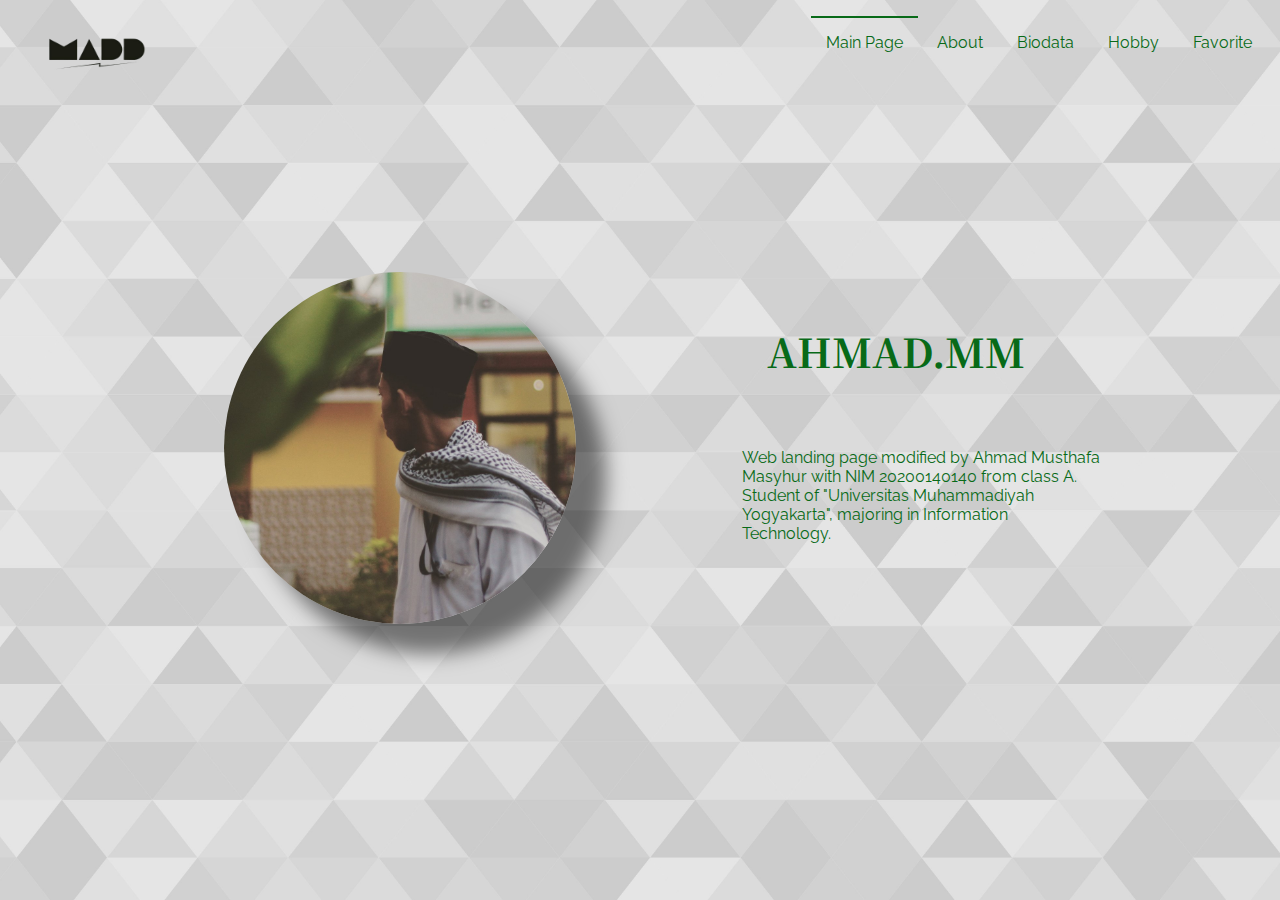
<file: index.html>
<!DOCTYPE html>
<html lang="en">

<head>
    <meta charset="UTF-8">
    <meta http-equiv="X-UA-Compatible" content="IE=edge">
    <meta name="viewport" content="width=device-width, initial-scale=1.0">
    <title>Landing Page</title>
    <link rel="stylesheet" href="css/style.css">
    <link rel="stylesheet" href="https://fonts.googleapis.com/css?family=Raleway">
    <link href="https://fonts.googleapis.com/css?family=Hanalei+Fill" rel="stylesheet">
    <link href="https://fonts.googleapis.com/css?family=Fredericka+the+Great" rel="stylesheet">
    <link href="https://fonts.googleapis.com/css?family=Fredericka+the+Great|Hanalei+Fill|Noto+Serif+JP|Raleway" rel="stylesheet">
</head>

<body>
    <div class="wrapper">
        <div class="nav">
            <div class="logo">
                <a href="#">
                    <img src="src/madd-nobg.png" alt="logo">
                </a>
            </div>
            <ul>
                <li class="active"><a href="#">Main Page</a></li>
                <li><a href="about.html">About</a></li>
                <li><a href="biodata.html">Biodata</a></li>
                <li><a href="hobby.html">Hobby</a></li>
                <li><a href="favorite.html">Favorite</a></li>
            </ul>
        </div>
    </div>
    <div class="down">
        <img src="src/main-pict.jpg" alt="Logo" id="mypict">
    </div>
    <div class="header">
        <h1>AHMAD<span>.MM</span></h1>
    </div>
    <div class="tagline">
        <p>Web landing page modified by Ahmad Musthafa Masyhur with NIM 20200140140 from class A. Student of
            "Universitas Muhammadiyah Yogyakarta", majoring in Information Technology.</p>
    </div>
</body>
<script src="js/script.js"></script>

</html>
</file>
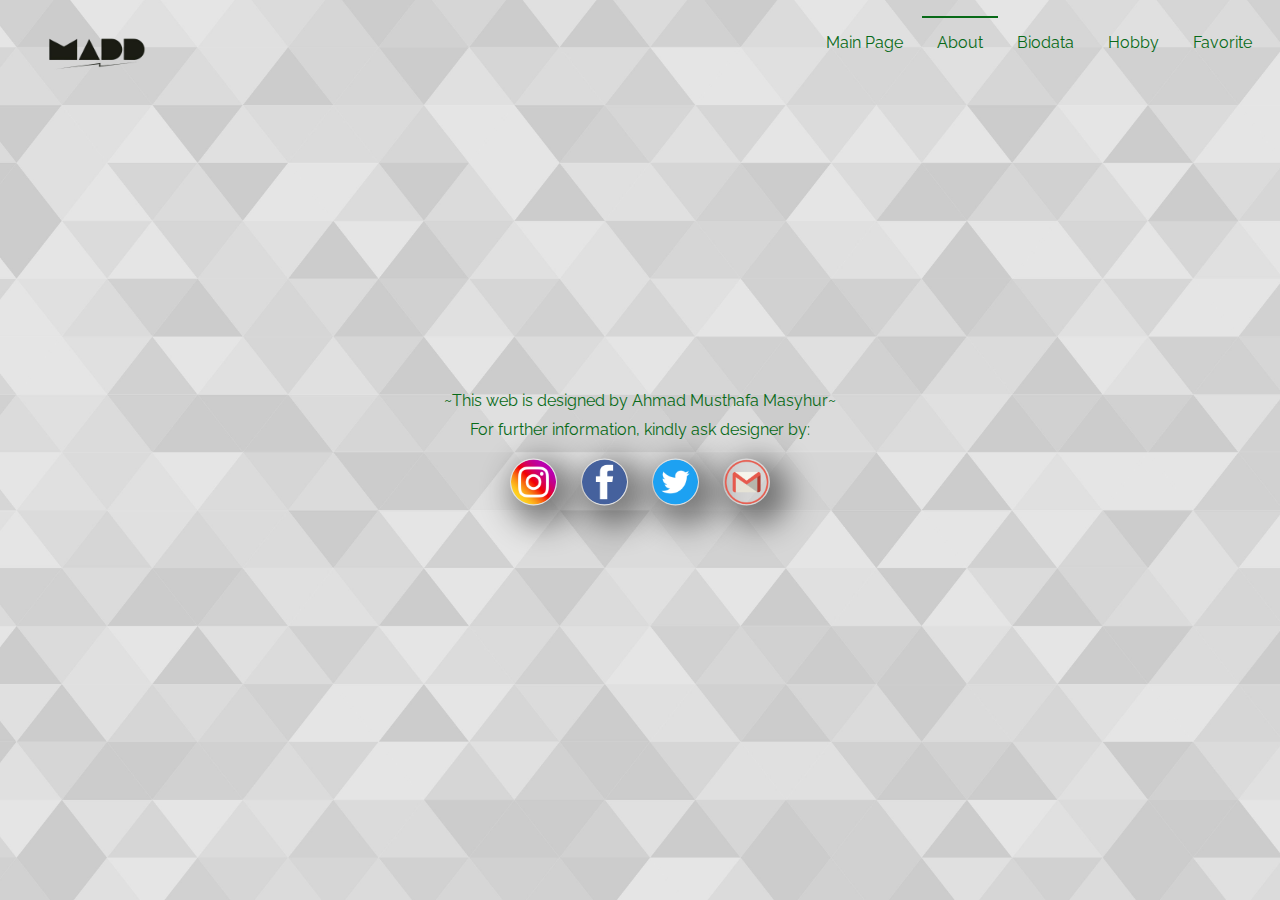
<file: about.html>
<!DOCTYPE html>
<html lang="en">

<head>
    <meta charset="UTF-8">
    <meta http-equiv="X-UA-Compatible" content="IE=edge">
    <meta name="viewport" content="width=device-width, initial-scale=1.0">
    <title>About</title>
    <link rel="stylesheet" href="css/style.css">
    <link rel="stylesheet" href="https://fonts.googleapis.com/css?family=Raleway">
    <link href="https://fonts.googleapis.com/css?family=Hanalei+Fill" rel="stylesheet">
    <link href="https://fonts.googleapis.com/css?family=Fredericka+the+Great" rel="stylesheet">
    <link href="https://fonts.googleapis.com/css?family=Fredericka+the+Great|Hanalei+Fill|Noto+Serif+JP|Raleway" rel="stylesheet">
</head>

<body>
    <div class="wrapper">
        <div class="nav">
            <div class="logo">
                <a href="index.html">
                    <img src="src/madd-nobg.png" alt="logo">
                </a>
            </div>
            <ul>
                <li><a href="index.html">Main Page</a></li>
                <li class="active"><a href="#">About</a></li>
                <li><a href="biodata.html">Biodata</a></li>
                <li><a href="hobby.html">Hobby</a></li>
                <li><a href="favorite.html">Favorite</a></li>
            </ul>
        </div>
    </div>
    <div class="content">
        <p class="about-p" style="text-align: center;">~This web is designed by Ahmad Musthafa Masyhur~</p>
        <p class="about-p" style="text-align: center;">For further information, kindly ask designer by:</p>
        <div class="image-container">
            <a href="https://www.instagram.com/maddmm_/" target="_blank" rel="noreferrer noopener"><img
                    class="about-img" src="src/ig.png" alt="instagram logo"></a>
            <a href="https://www.facebook.com/ahmadmm01/" target="_blank" rel="noreferrer noopener"><img
                    class="about-img" src="src/fb.png" alt="facebook logo"></a>
            <a href="https://twitter.com/madd_m_m" target="_blank" rel="noreferrer noopener"><img class="about-img"
                    src="src/twt.png" alt="twitter logo"></a>
            <a href="mailto:skyahmad74@gmail.com"><img class="about-img" src="src/gmail.png" alt="google mail logo"></a>
        </div>
    </div>
</body>
<script src="js/script.js"></script>

</html>
</file>
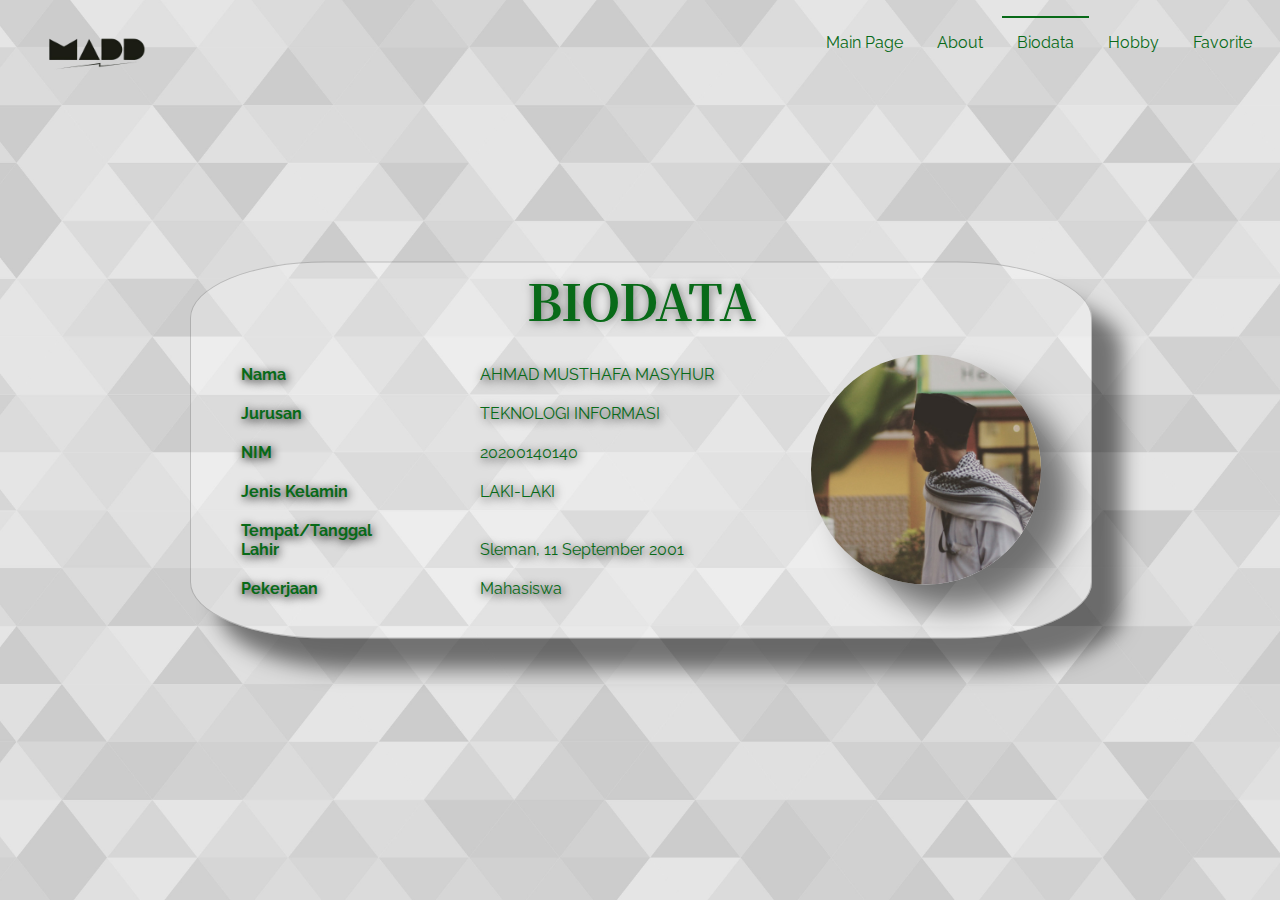
<file: biodata.html>
<!DOCTYPE html>
<html lang="en">

<head>
    <meta charset="UTF-8">
    <meta http-equiv="X-UA-Compatible" content="IE=edge">
    <meta name="viewport" content="width=device-width, initial-scale=1.0">
    <title>Biodata</title>
    <link rel="stylesheet" href="css/style.css">
    <link rel="stylesheet" href="https://fonts.googleapis.com/css?family=Raleway">
    <link href="https://fonts.googleapis.com/css?family=Hanalei+Fill" rel="stylesheet">
    <link href="https://fonts.googleapis.com/css?family=Fredericka+the+Great" rel="stylesheet">
    <link href="https://fonts.googleapis.com/css?family=Fredericka+the+Great|Hanalei+Fill|Noto+Serif+JP|Raleway" rel="stylesheet">
</head>

<body>
    <div class="wrapper">
        <div class="nav">
            <div class="logo">
                <a href="index.html">
                    <img src="src/madd-nobg.png" alt="logo">
                </a>
            </div>
            <ul>
                <li><a href="index.html">Main Page</a></li>
                <li><a href="about.html">About</a></li>
                <li class="active"><a href="#">Biodata</a></li>
                <li><a href="hobby.html">Hobby</a></li>
                <li><a href="favorite.html">Favorite</a></li>
            </ul>
        </div>
    </div>
    <div class="content" style="background-color: rgba(255, 255, 255, 0.3); padding-bottom: 30px; border-radius: 15%;box-shadow: 30px 30px 20px rgba(0, 0, 0, 0.5); border: solid 1px rgba(0, 0, 0, 0.2);">
        <h1 style="margin-bottom: 20px;text-shadow: 1px 1px 10px rgba(0, 0, 0, 0.5);">BIODATA</h1>
        <div class="col3-div">
            <img src="src/main-pict.jpg" width="230" id="mypict">
        </div>
        <div class="container">
            <div class="col1-div">
                <p>Nama</p>
            </div>
            <div class="col2-div">
                <p>AHMAD MUSTHAFA MASYHUR</p>
            </div>
        </div>
        <div class="container">
            <div class="col1-div">
                <p>Jurusan</p>
            </div>
            <div class="col2-div">
                <p>TEKNOLOGI INFORMASI</p>
            </div>
        </div>
        <div class="container">
            <div class="col1-div">
                <p>NIM</p>
            </div>
            <div class="col2-div">
                <p>20200140140</p>
            </div>
        </div>
        <div class="container">
            <div class="col1-div">
                <p>Jenis Kelamin</p>
            </div>
            <div class="col2-div">
                <p>LAKI-LAKI</p>
            </div>
        </div>
        <div class="container">
            <div class="col1-div">
                <p>Tempat/Tanggal Lahir</p>
            </div>
            <div class="col2-div">
                <p>Sleman, 11 September 2001</p>
            </div>
        </div>
        <div class="container">
            <div class="col1-div">
                <p>Pekerjaan</p>
            </div>
            <div class="col2-div">
                <p>Mahasiswa</p>
            </div>
        </div>
    </div>
</body>
<script src="js/script.js"></script>

</html>
</file>
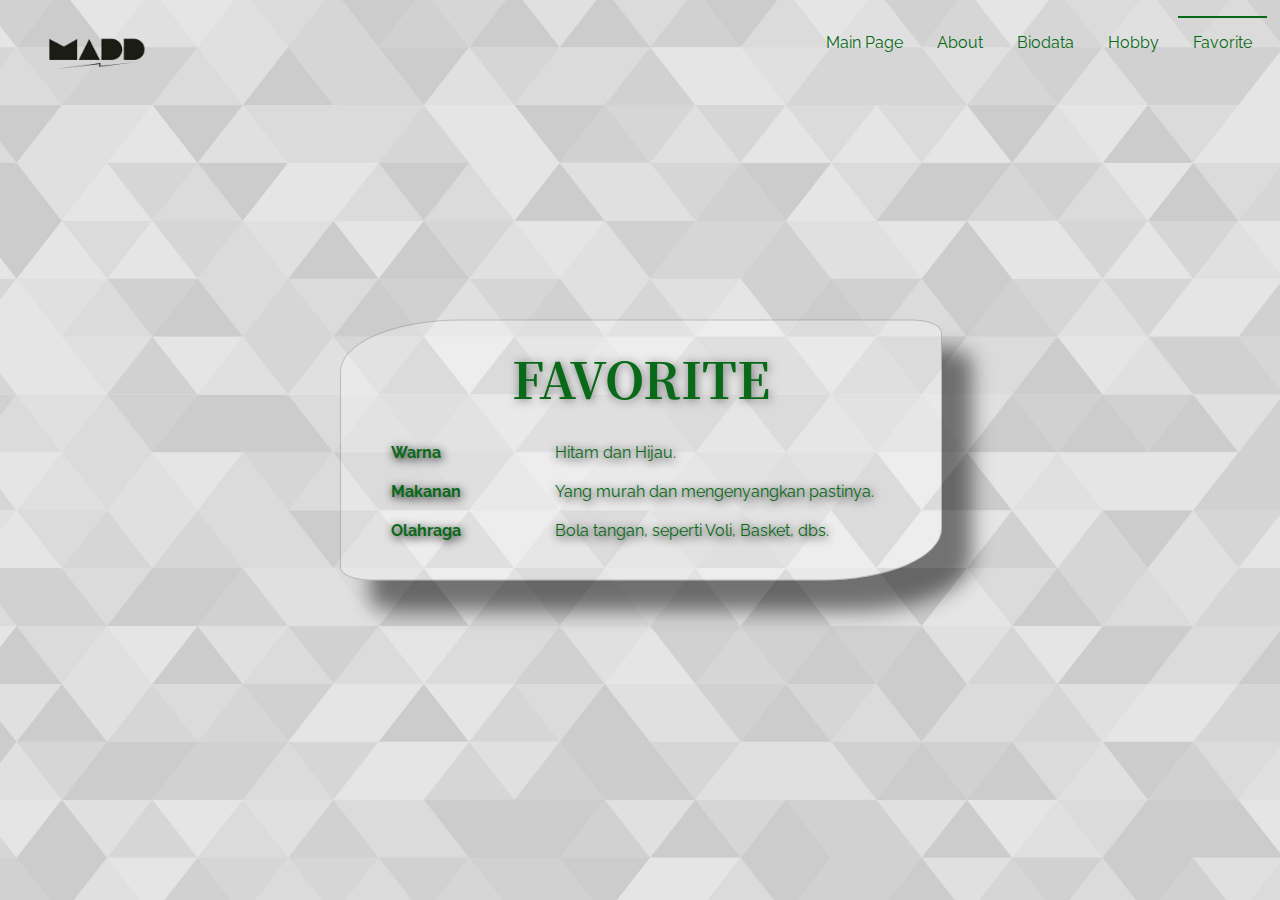
<file: favorite.html>
<!DOCTYPE html>
<html lang="en">

<head>
    <meta charset="UTF-8">
    <meta http-equiv="X-UA-Compatible" content="IE=edge">
    <meta name="viewport" content="width=device-width, initial-scale=1.0">
    <title>Favorite</title>
    <link rel="stylesheet" href="css/style.css">
    <link rel="stylesheet" href="https://fonts.googleapis.com/css?family=Raleway">
    <link href="https://fonts.googleapis.com/css?family=Hanalei+Fill" rel="stylesheet">
    <link href="https://fonts.googleapis.com/css?family=Fredericka+the+Great" rel="stylesheet">
    <link href="https://fonts.googleapis.com/css?family=Fredericka+the+Great|Hanalei+Fill|Noto+Serif+JP|Raleway" rel="stylesheet">
</head>

<body>
    <div class="wrapper">
        <div class="nav">
            <div class="logo">
                <a href="index.html">
                    <img src="src/madd-nobg.png" alt="logo">
            </div>
            <ul>
                <li><a href="index.html">Main Page</a></li>
                <li><a href="about.html">About</a></li>
                <li><a href="biodata.html">Biodata</a></li>
                <li><a href="hobby.html">Hobby</a></li>
                <li class="active"><a href="#">Favorite</a></li>
            </ul>
        </div>
    </div>
    <div class="content" style="width: 600px; margin-left: -300px; background-color: rgba(255, 255, 255, 0.3); padding-bottom: 30px; border-radius: 5%; border-top-left-radius: 20%; border-bottom-right-radius: 20%;box-shadow: 30px 30px 20px rgba(0, 0, 0, 0.5); border: solid 1px rgba(0, 0, 0, 0.2);">
        <h1 style="margin-bottom: 20px;text-shadow: 1px 1px 10px rgba(0, 0, 0, 0.5);">
        <h1 style="margin-bottom: 20px;text-shadow: 1px 1px 10px rgba(0, 0, 0, 0.5);">FAVORITE</h1>
        <div class="col3-div">
        </div>
        <div class="container">
            <div class="col1-div" style="width: 130px;">
                <p>Warna</p>
            </div>
            <div class="col2-div" style="width: 400px;">
                <p>Hitam dan Hijau.</p>
            </div>
        </div><div class="container">
            <div class="col1-div" style="width: 130px;">
                <p>Makanan</p>
            </div>
            <div class="col2-div" style="width: 400px;">
                <p>Yang murah dan mengenyangkan pastinya.</p>
            </div>
        </div><div class="container">
            <div class="col1-div" style="width: 130px;">
                <p>Olahraga</p>
            </div>
            <div class="col2-div" style="width: 400px;">
                <p>Bola tangan, seperti Voli, Basket, dbs.</p>
            </div>
        </div>
    </div>
</body>
<script src="js/script.js"></script>

</html>
</file>
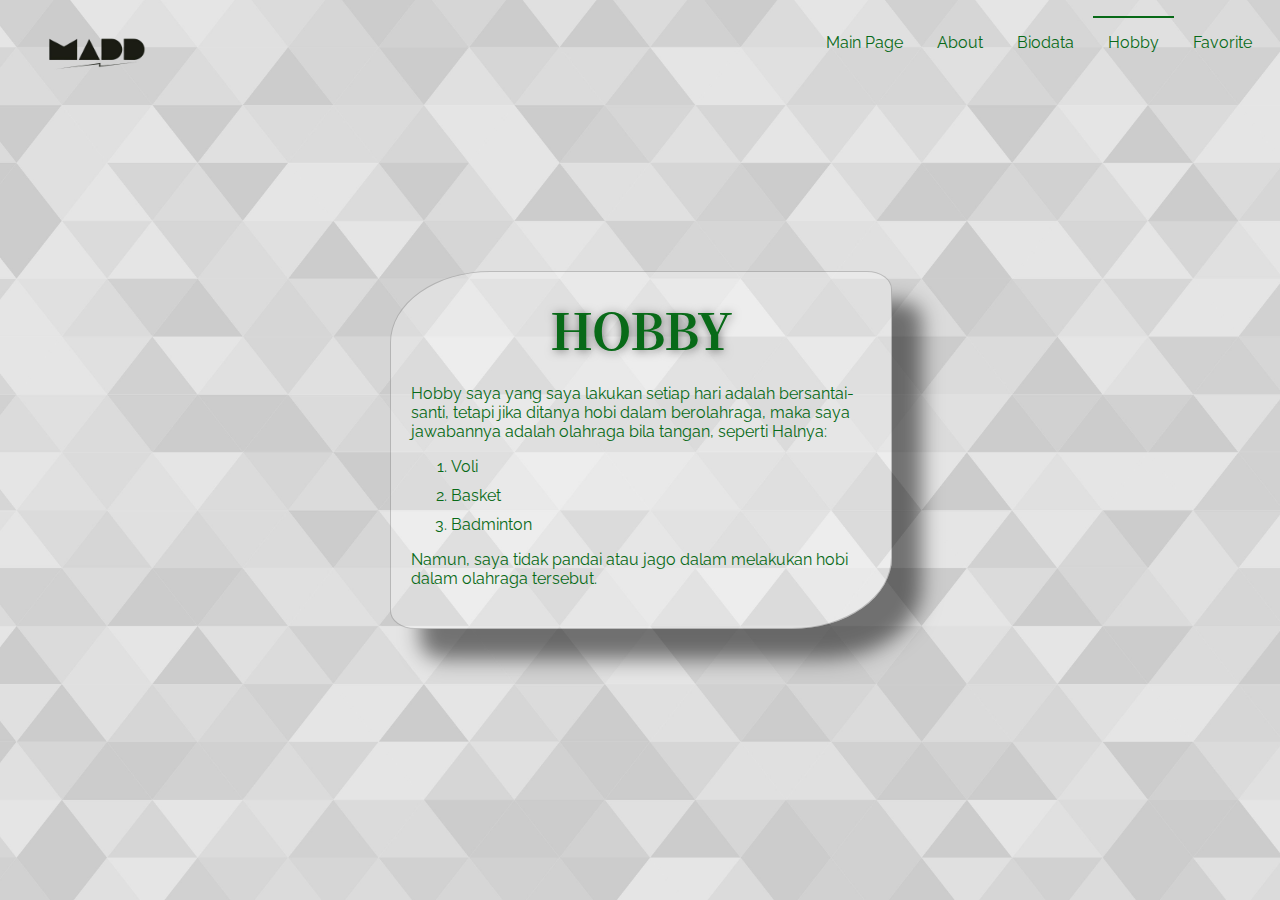
<file: hobby.html>
<!DOCTYPE html>
<html lang="en">

<head>
    <meta charset="UTF-8">
    <meta http-equiv="X-UA-Compatible" content="IE=edge">
    <meta name="viewport" content="width=device-width, initial-scale=1.0">
    <title>Hobby</title>
    <link rel="stylesheet" href="css/style.css">
    <link rel="stylesheet" href="https://fonts.googleapis.com/css?family=Raleway">
    <link href="https://fonts.googleapis.com/css?family=Hanalei+Fill" rel="stylesheet">
    <link href="https://fonts.googleapis.com/css?family=Fredericka+the+Great" rel="stylesheet">
    <link href="https://fonts.googleapis.com/css?family=Fredericka+the+Great|Hanalei+Fill|Noto+Serif+JP|Raleway" rel="stylesheet">
</head>

<body>
    <div class="wrapper">
        <div class="nav">
            <div class="logo">
                <a href="index.html">
                    <img src="src/madd-nobg.png" alt="logo">
                </a>
            </div>
            <ul>
                <li><a href="index.html">Main Page</a></li>
                <li><a href="about.html">About</a></li>
                <li><a href="biodata.html">Biodata</a></li>
                <li class="active"><a href="#">Hobby</a></li>
                <li><a href="favorite.html">Favorite</a></li>
            </ul>
        </div>
    </div>
    <div class="content" style="width: 500px; margin-left: -250px; background-color: rgba(255, 255, 255, 0.3); padding-bottom: 30px; border-radius: 5%; border-top-left-radius: 20%; border-bottom-right-radius: 20%;box-shadow: 30px 30px 20px rgba(0, 0, 0, 0.5); border: solid 1px rgba(0, 0, 0, 0.2);">
        <h1 style="margin-bottom: 20px;text-shadow: 1px 1px 10px rgba(0, 0, 0, 0.5);">
        <h1 style="margin-bottom: 20px;text-shadow: 1px 1px 10px rgba(0, 0, 0, 0.5);">HOBBY</h1>
        <div class="col3-div">
        </div>
        <div class="container">
            <p>Hobby saya yang saya lakukan setiap hari adalah bersantai-santi, tetapi jika ditanya hobi dalam berolahraga, maka saya jawabannya adalah olahraga bila tangan, seperti Halnya:</p>
            <ol>
                <li>Voli</li>
                <li>Basket</li>
                <li>Badminton</li>
            </ol>
            <p>Namun, saya tidak pandai atau jago dalam melakukan hobi dalam olahraga tersebut.</p>
        </div>
    </div>
</body>
<script src="js/script.js"></script>

</html>
</file>
<file: css/style.css>
html {
    margin: 0;
    padding: 0;
    width: 100%;
}

body {
    margin: 0;
    padding: 0;
    width: 100%;
    height: 100%;
    background-image: url("../src/background.jpg");
    background-size: cover;
}

.logo {
    float: left;
    color: #086a18;
    margin-left: 2%;
    padding: 0px 20px;
    font-family: 'Raleway', sans-serif;
    font-size: 25px;
    font-weight: bold; 
}

.logo img {
    background-size: contain;
    background-repeat: no-repeat;
    background-position: center;
    width: 100px;
}

.logo a {

    text-decoration: none;
    letter-spacing: 10px;
    color: #086a18;
}

.nav {
    position: relative;
    top: 0;
    left: 0;
    margin: 0;
    padding: 0;
    height: 180px;
    width: 100%; 
}

.nav ul {
    list-style: none;
    cursor: pointer;
    float: right;
    display: block;
    margin-right: 1%; 
}

.nav ul li {
    list-style: none;
    display: inline-block;
    color: #086a18;
    font-family: 'Raleway', sans-serif;
    padding: 15px 15px; 
}

.nav ul li a {
    text-decoration: none;
    color: #086a18;
    font-family: 'Raleway', sans-serif;
}

.active {
    border-top: 2px solid #086a18;
}

.nav ul li:hover {
    border-bottom: 3px solid #086a18;
    transition: all .3s ease;
}

.logo h1 {
    color: #fff;
    font-family: 'Fredericka the Great', cursive;
}

.header {
    text-align: center;
    position: absolute;
    top: 40%;
    left: 70%;
    transform: translate(-50%, -50%);
    animation: fadeIn linear 0.5s;
}

.header h1 {
    color: #086a18;
    text-align: left;
    font-family: 'Noto Serif JP', sans-serif;
    font-size: 40px;
    padding-bottom: 20px;
}

.header span {
    color: #086a18;
}

.tagline {
    position: absolute;
    transform: translate(-50%, -50%);
    text-align: center;
    top: 55%;
    left: 72%;
    animation: fadeIn linear 1s; 
}

.tagline p {
    color: #fff;
    font-family: 'Raleway', sans-serif;
    font-size: 16px;
    text-align: left;
    color: #086a18;
}

.down {
    position: absolute;
    top: 50%;
    left: 45%;
    transform: translate(-50%, -50%); 
}

.down img {
    box-shadow: 30px 30px 20px rgba(0, 0, 0, 0.5);
    border-radius: 50%;
    width: 50%;
    animation: fadeIn linear 1s;
}
.down img:hover{
    transform: scale(1.2);
    cursor: pointer;
    transition: all .2s ease;
}

.content {
    width: 900px;
    margin: 0;
    position: absolute;
    top: 50%;
    left: 50%;
    transform: translate(0, -50%);
    margin-left: -450px;
    animation: fadeIn linear 1s; 
}

.image-container {
    text-align: center; 
}

.content h1 {
    color: #086a18;
    text-align: center;
    font-family: 'Noto Serif JP', sans-serif;
    font-size: 50px;
    margin: auto;
    /* border: solid; */
}

.about-img { 
    box-shadow: 10px 10px 30px 10px rgba(0, 0, 0, 0.45);
    border: solid 1px rgba(255, 255, 255, 0.1);
    border-radius: 100%;
    margin: 10px;
    width: 5%;
}
.about-img:hover{
    transform: scale(1.2);
    cursor: pointer;
    transition: all .2s ease;
}

.content p {
    font-family: 'Raleway', sans-serif;
    font-size: 16px;
    color: #086a18;
    margin: 10px 20px;
    /* border: solid; */
}
.content li{
    text-decoration: none;
    font-family: 'Raleway', sans-serif;
    font-size: 16px;
    color: #086a18;
    margin: 10px 20px;
}

.col1-div {
    font-weight: bold;
    width: 205px;
    margin-left: 30px;
    display: inline-block;
    text-shadow: 1px 2px 10px rgb(0, 0, 0); 
}

.col2-div {
    margin-left: 30px;
    width: 280px;
    display: inline-block;
    text-shadow: 1px 2px 10px rgba(0, 0, 0); 
}

.col3-div {
    display: block;
    float: right; 
}

.col3-div img {
    box-shadow: 30px 25px 30px rgba(0, 0, 0, 0.5);
    border-radius: 50%;
    margin-right: 50px;
}
.col3-div img:hover{
    transform: scale(1.15);
    cursor: pointer;
    transition: all .2s ease;
}

@keyframes fadeIn {
    0% {opacity:0;}
    100% {opacity:1;}
  }
</file>
